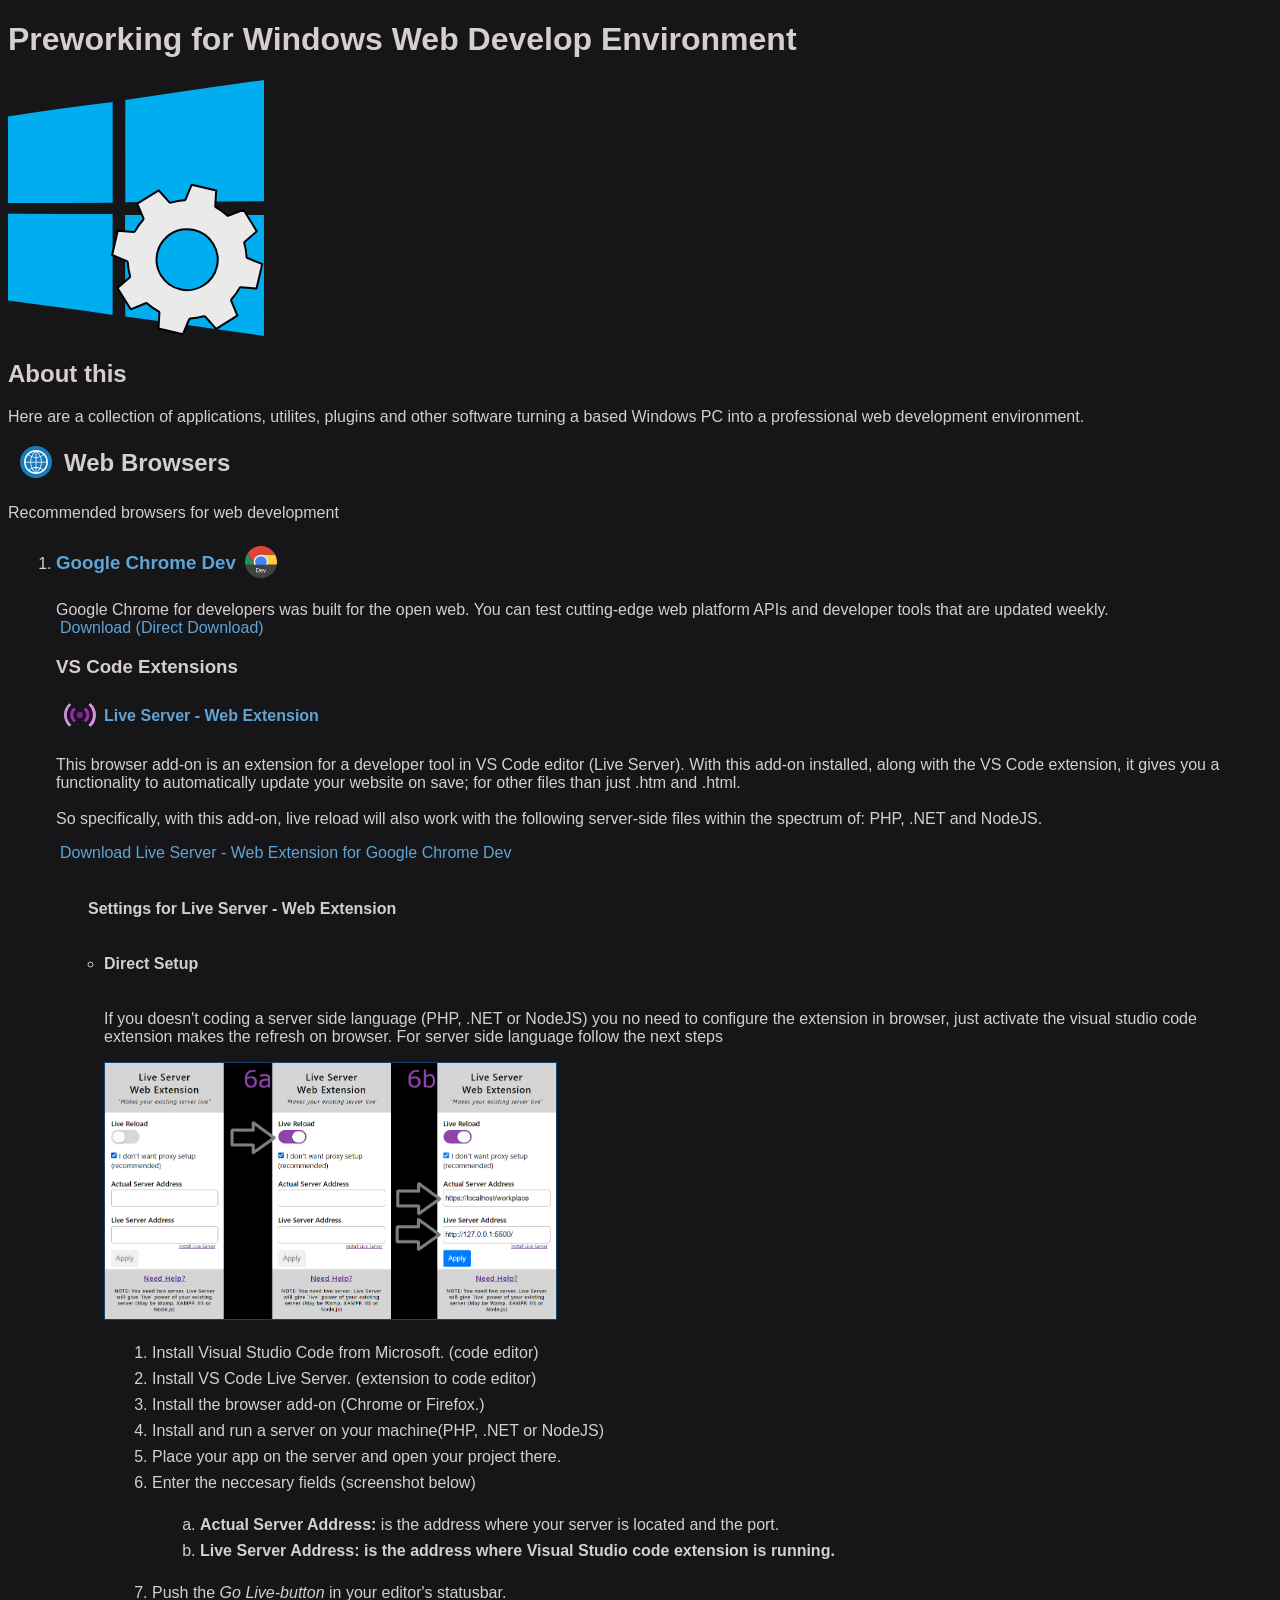
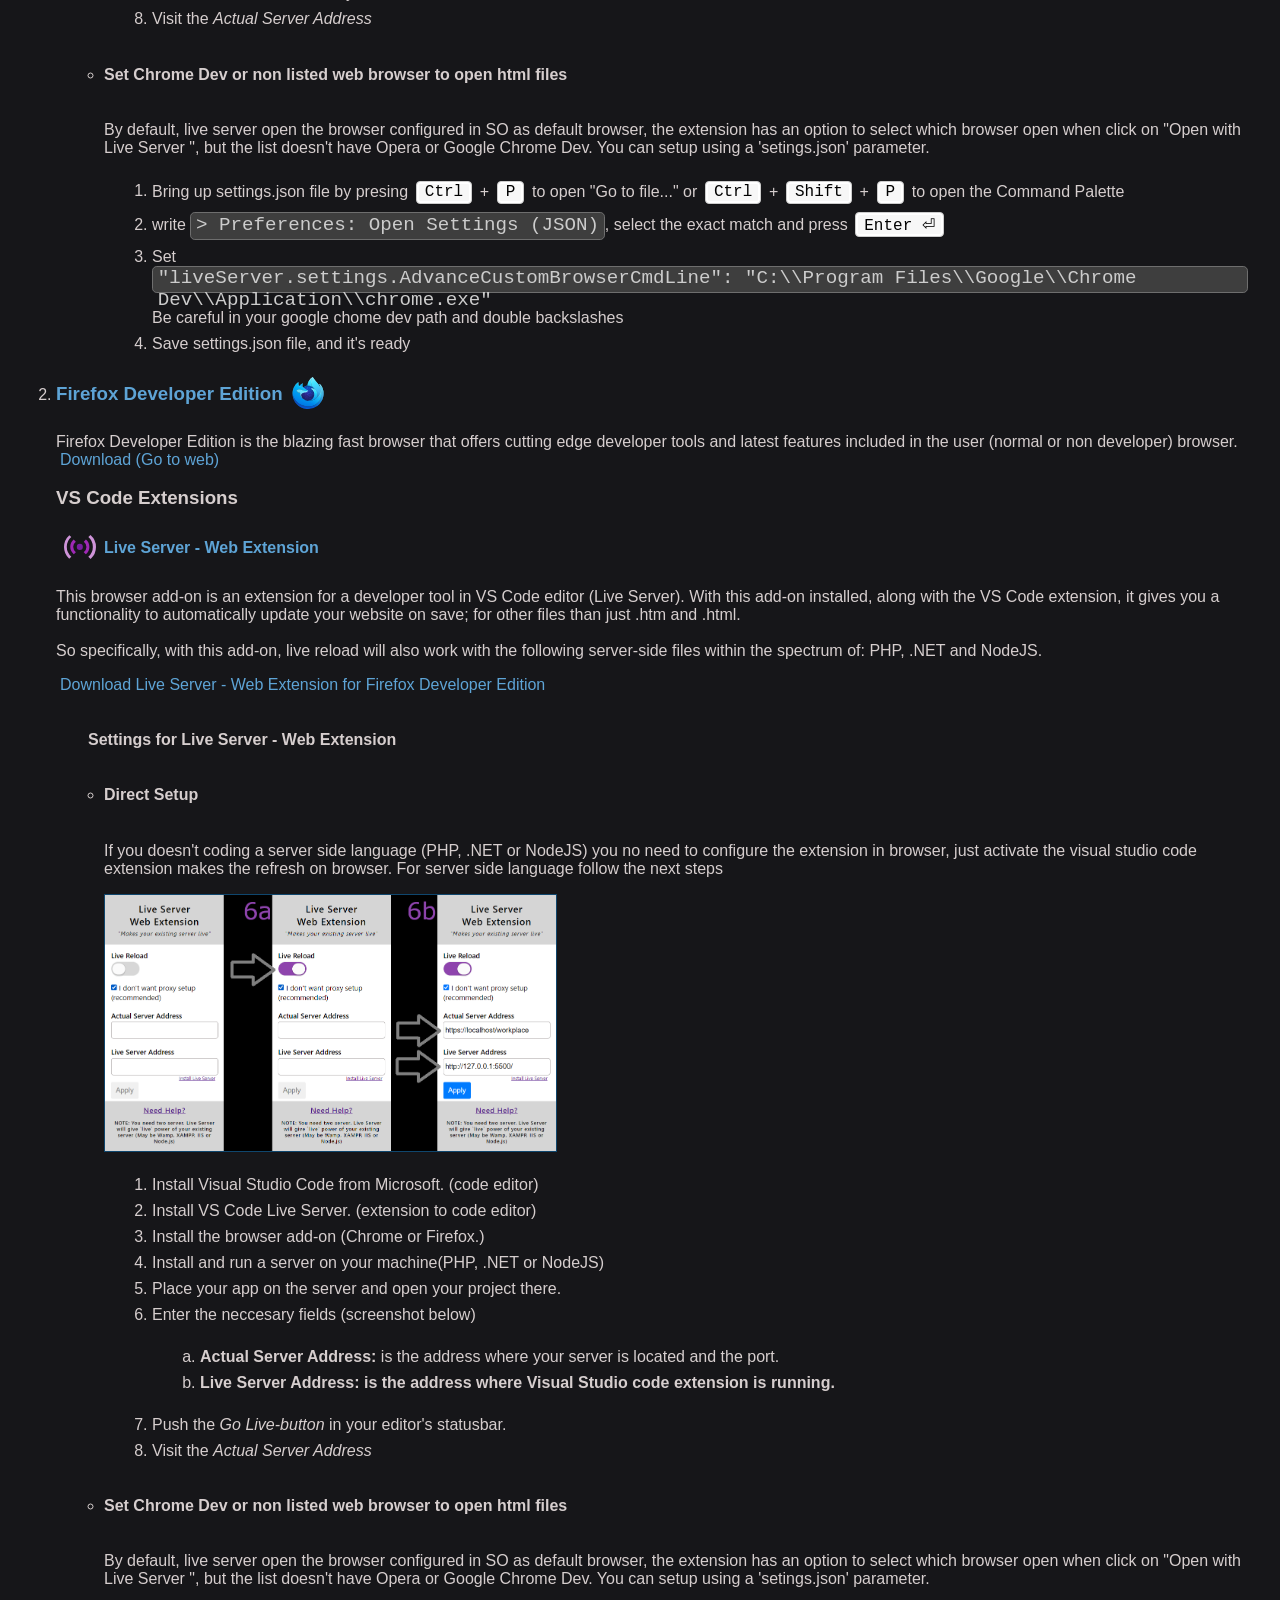
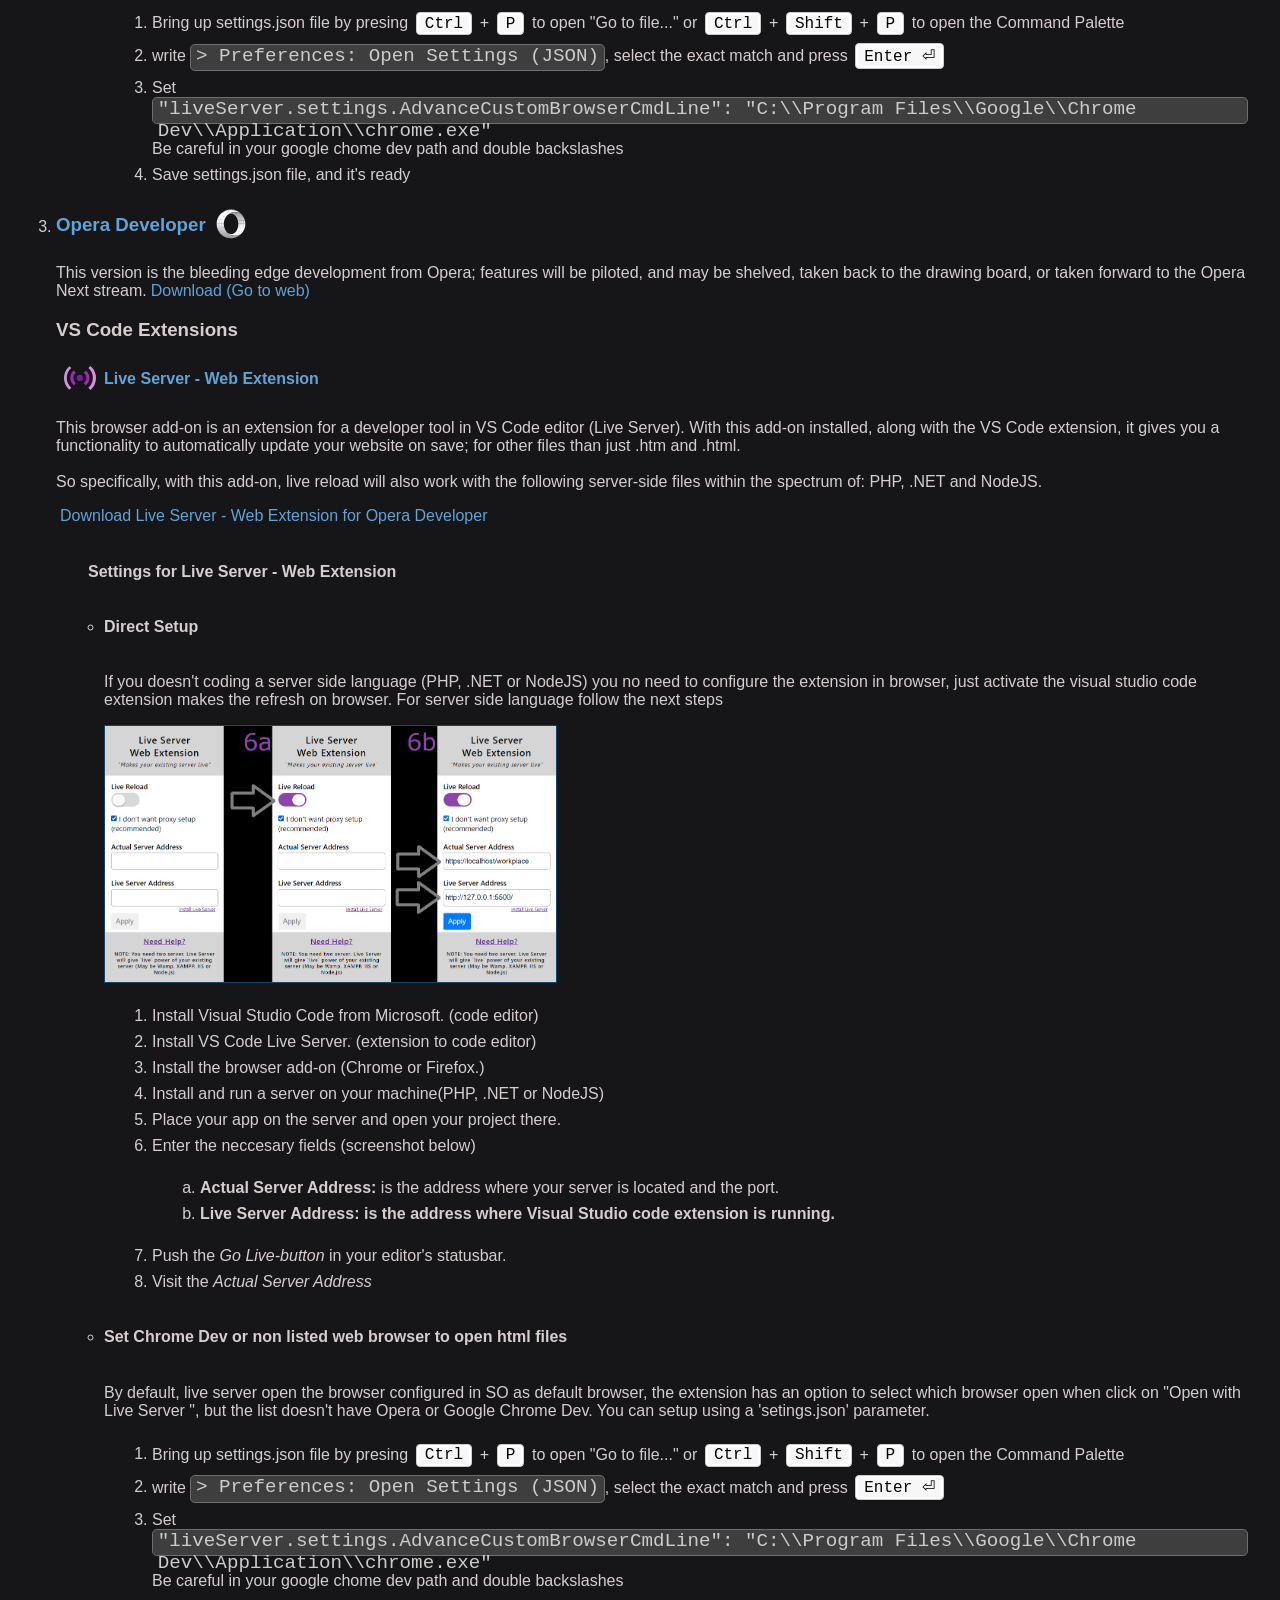
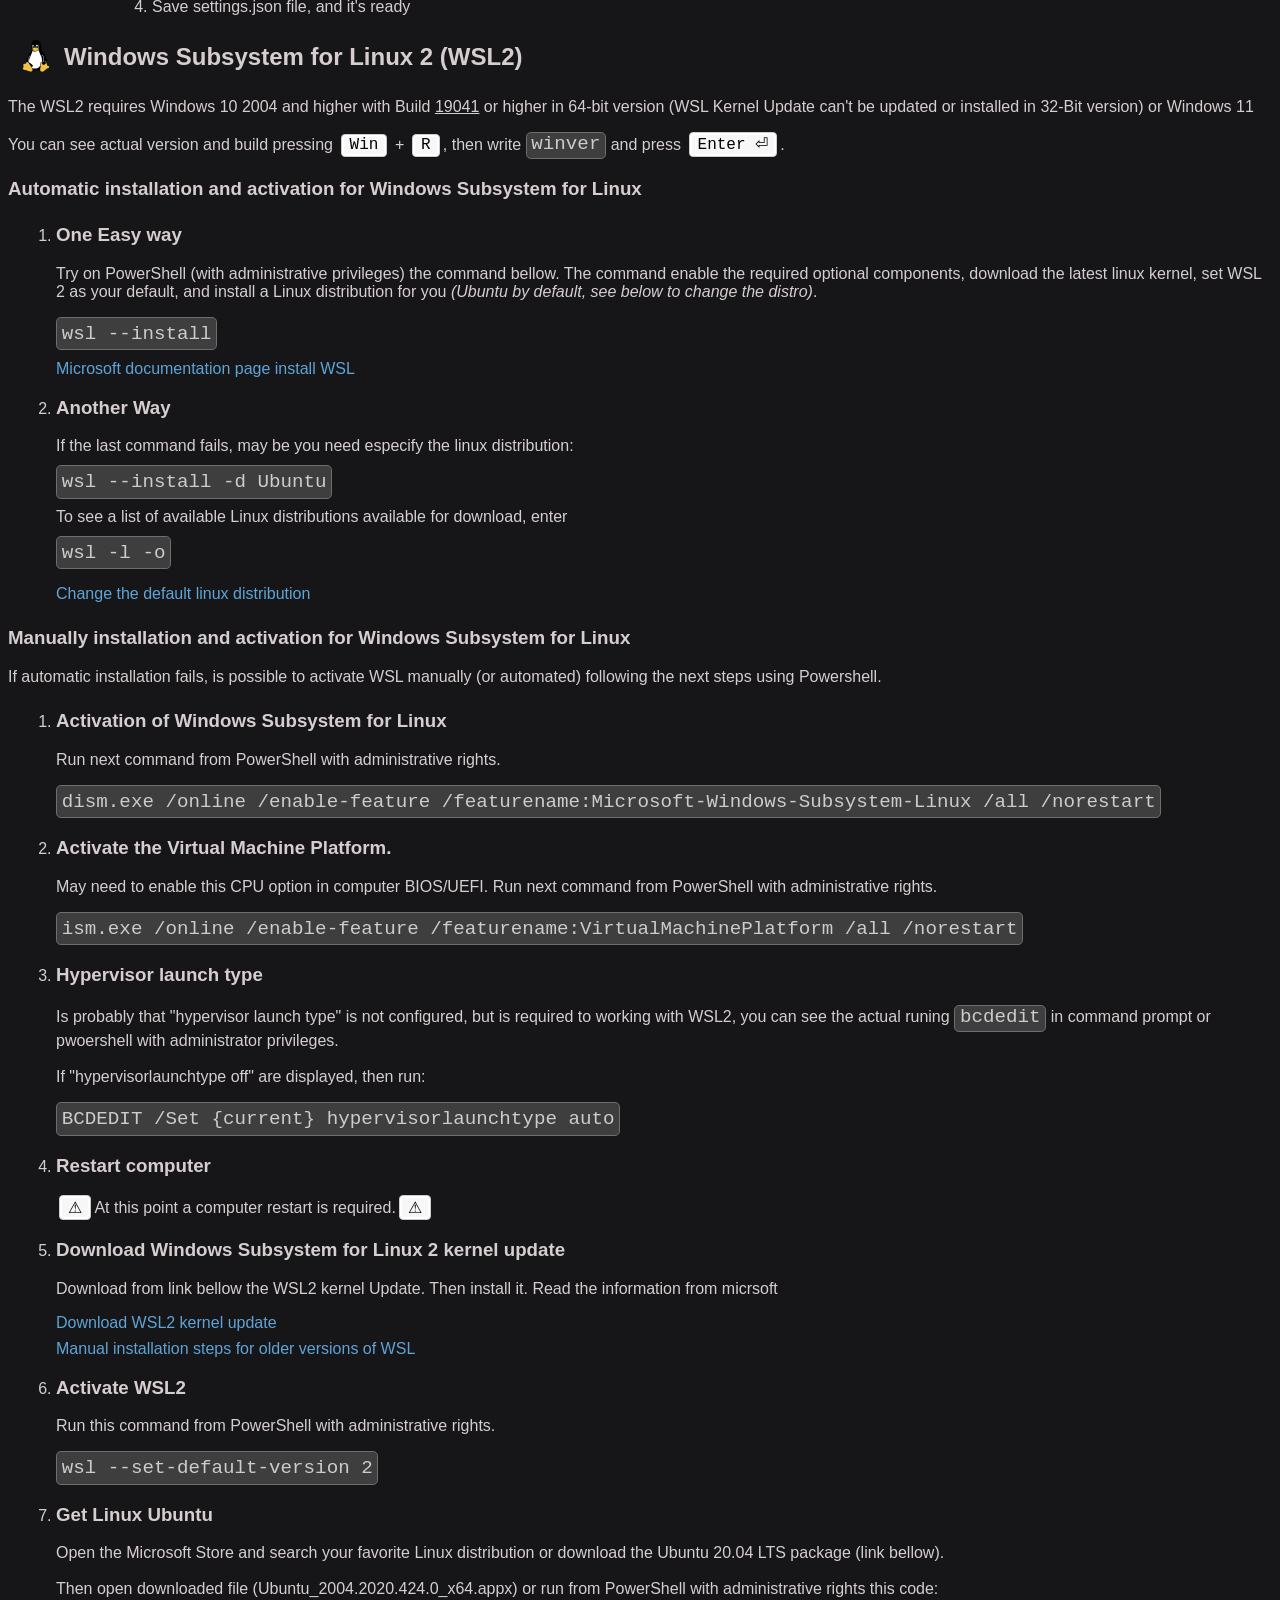
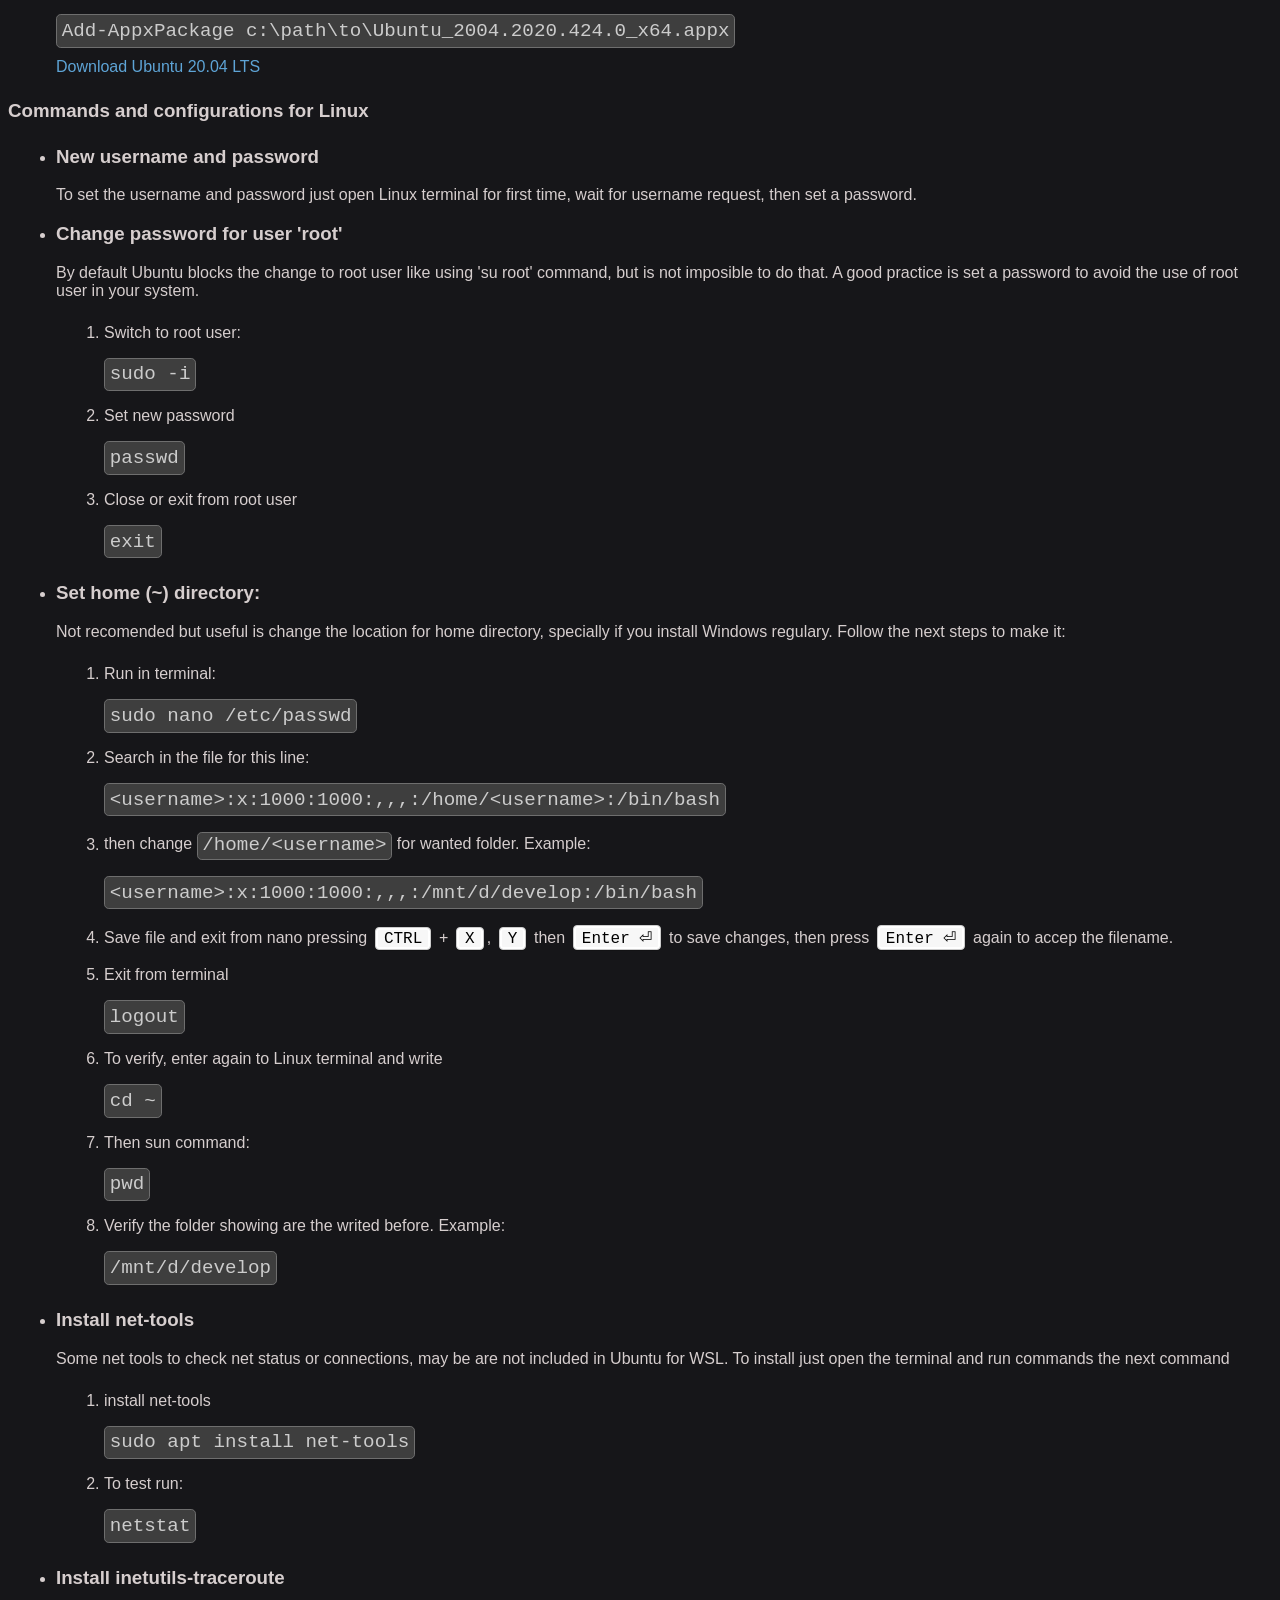
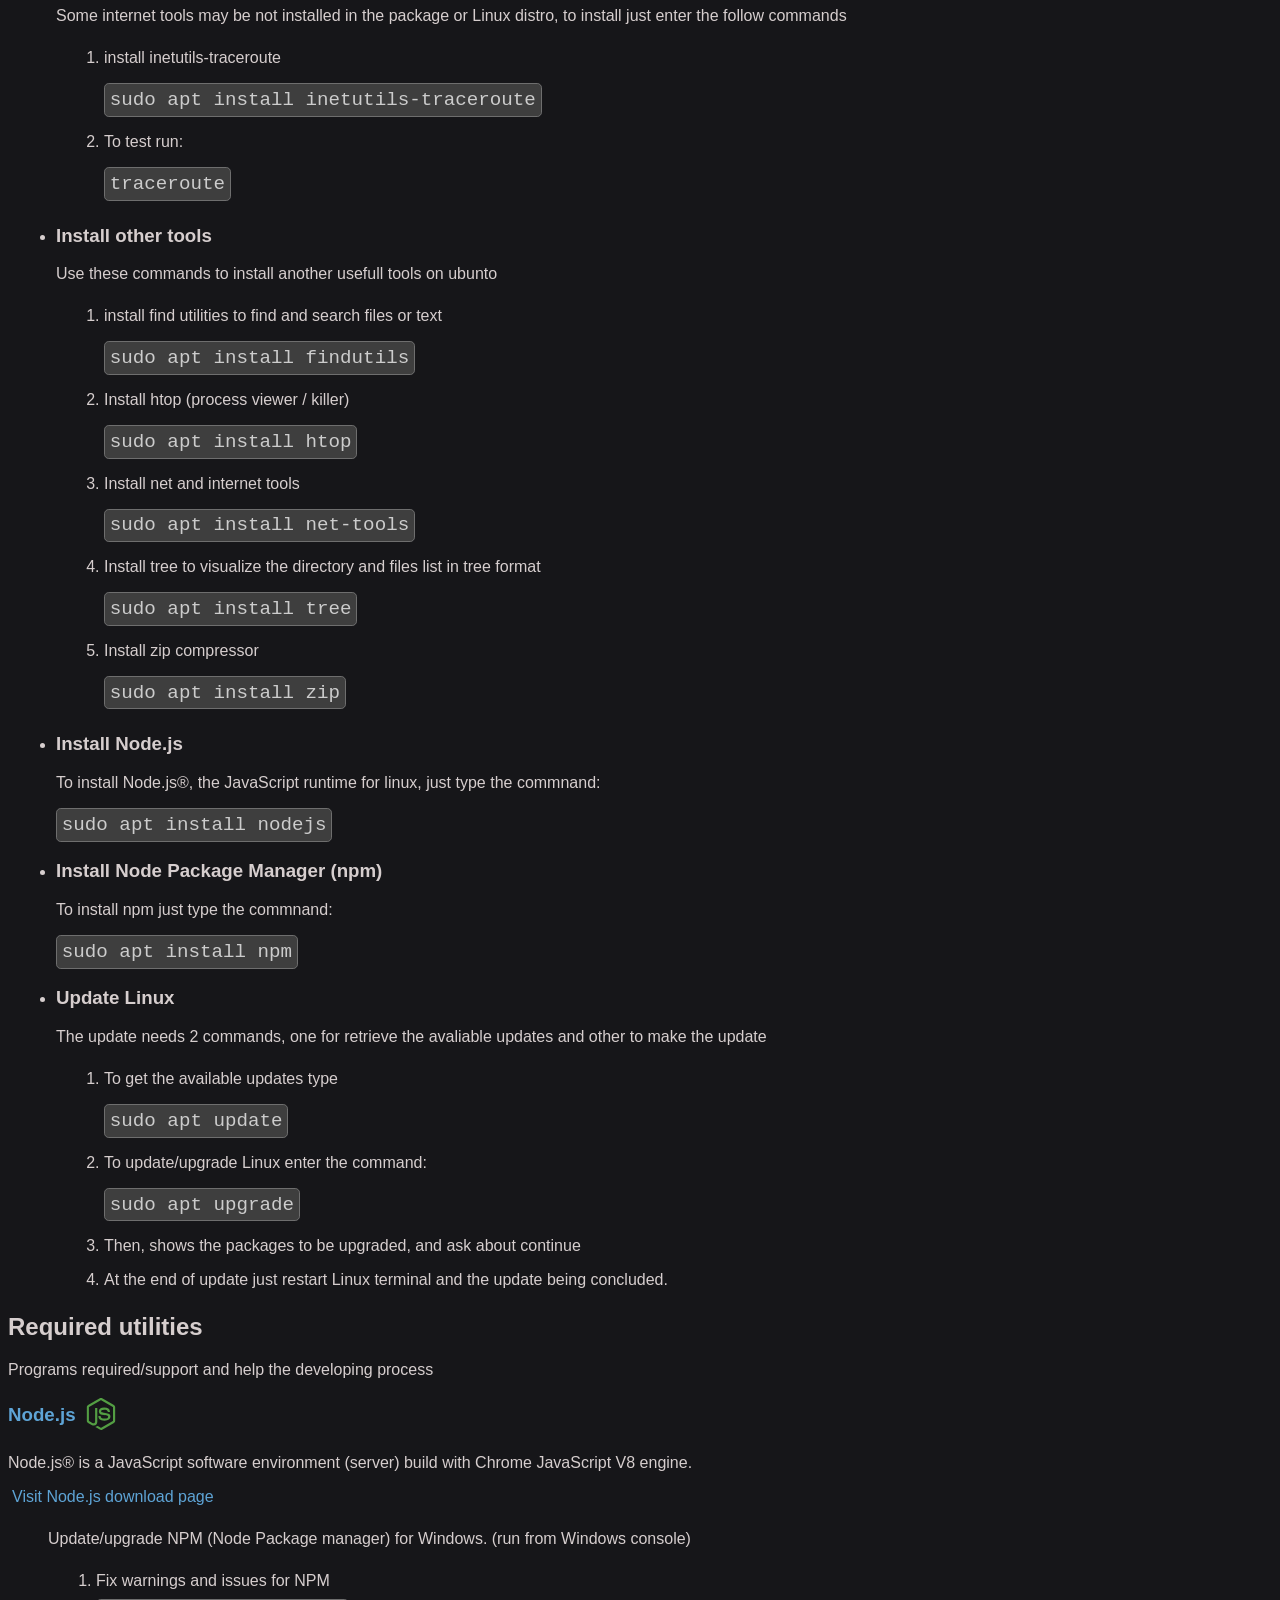
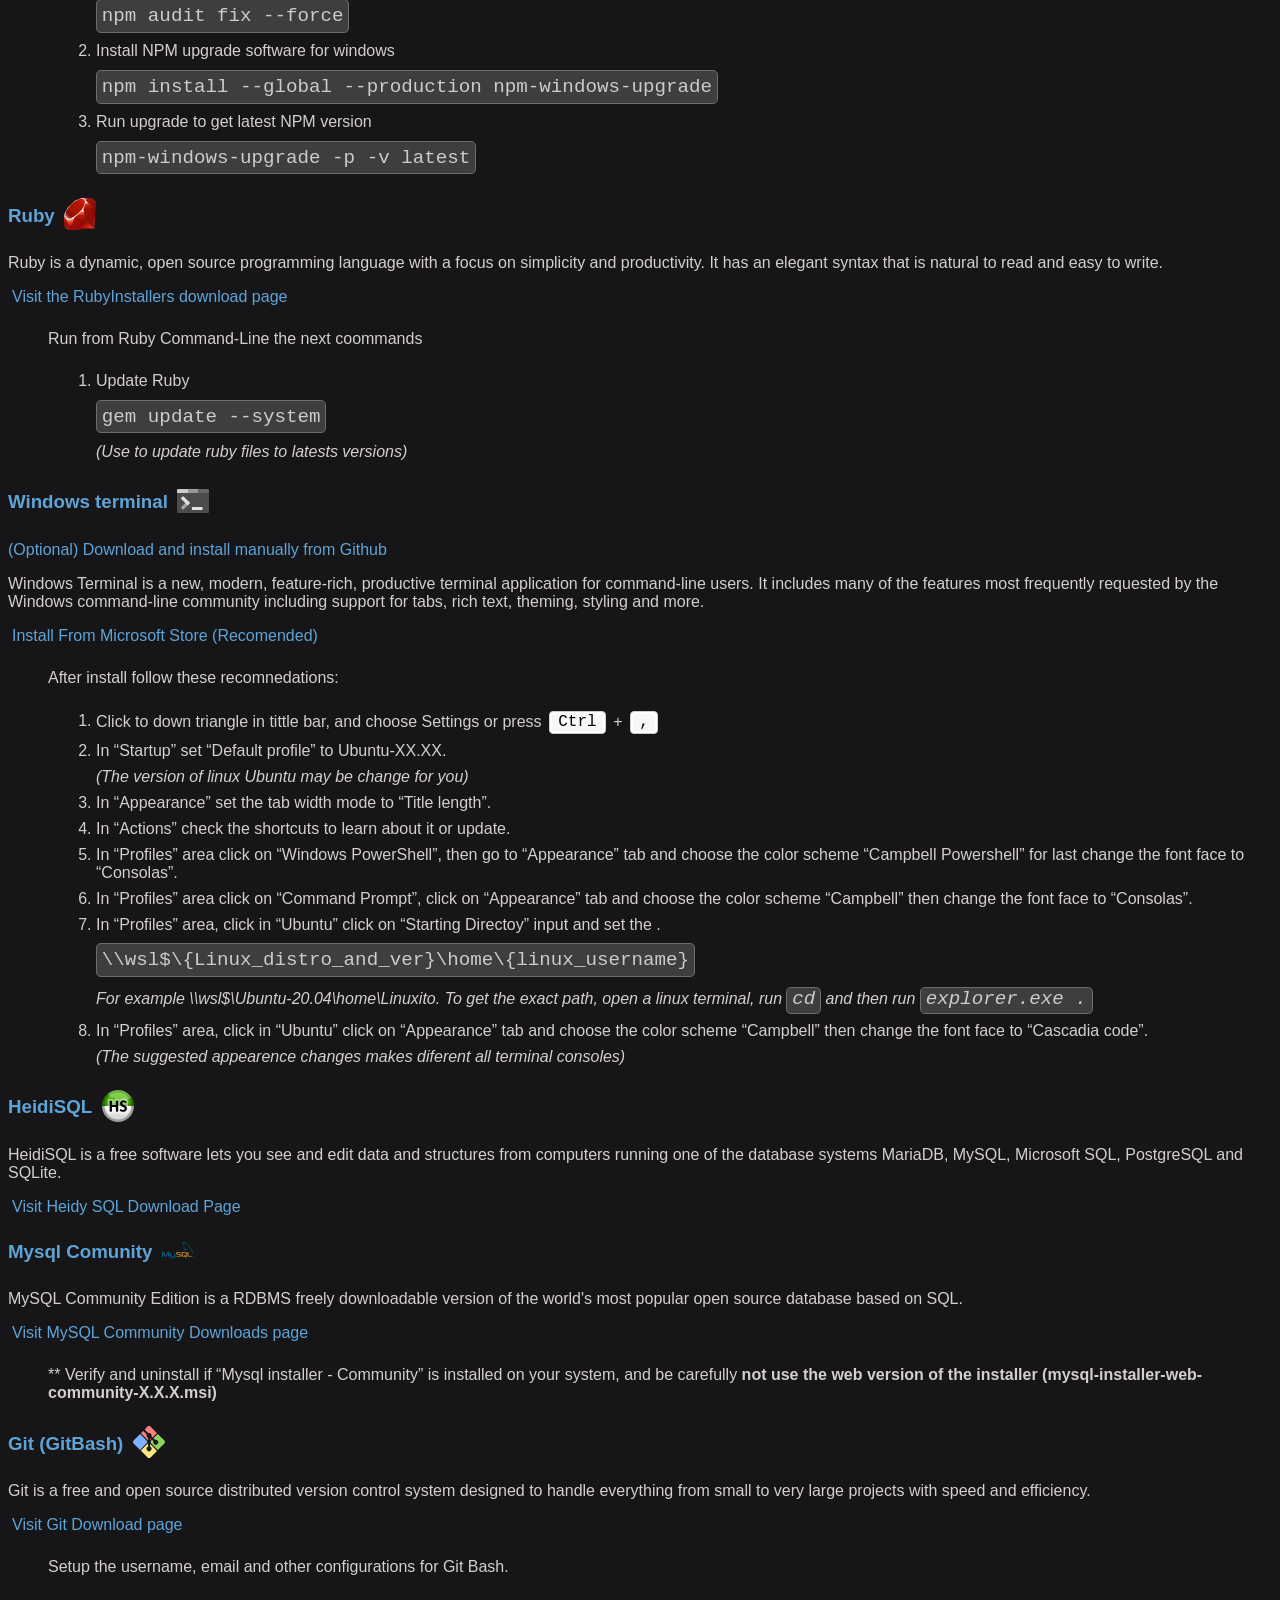
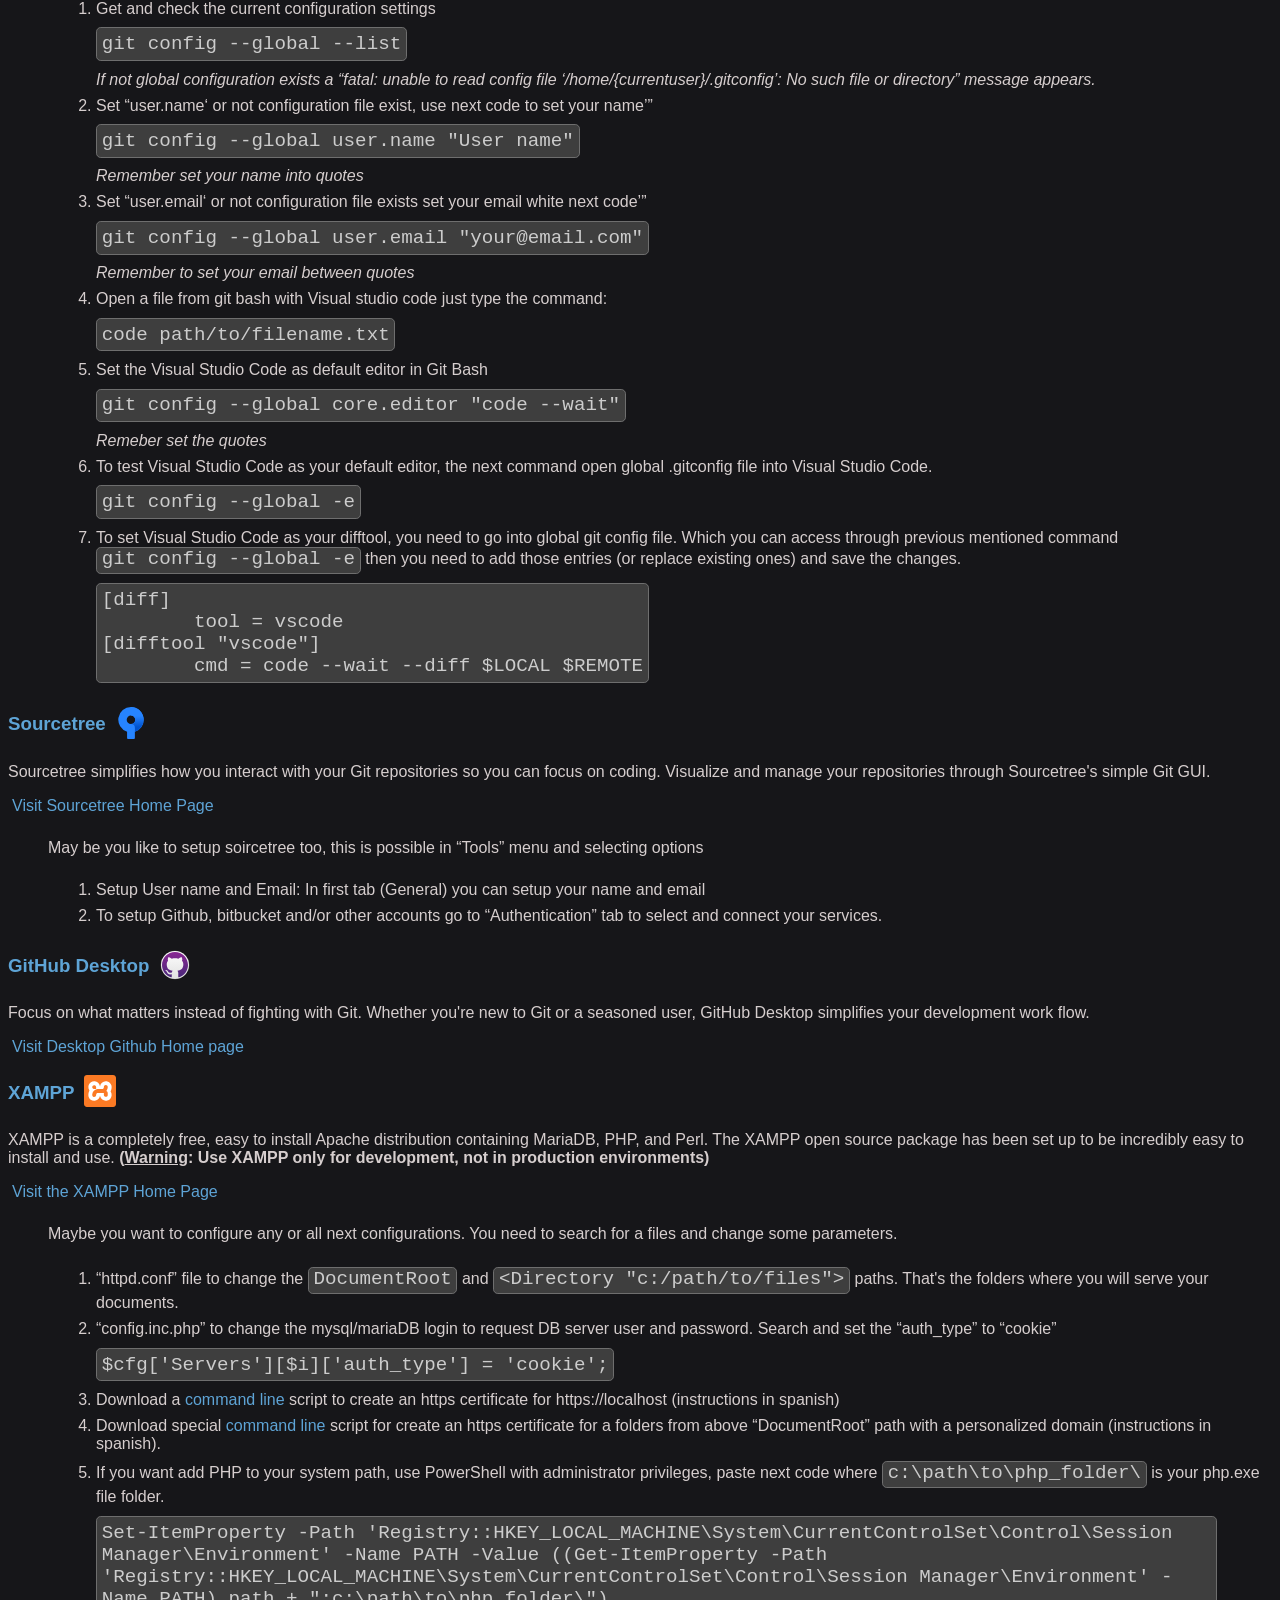
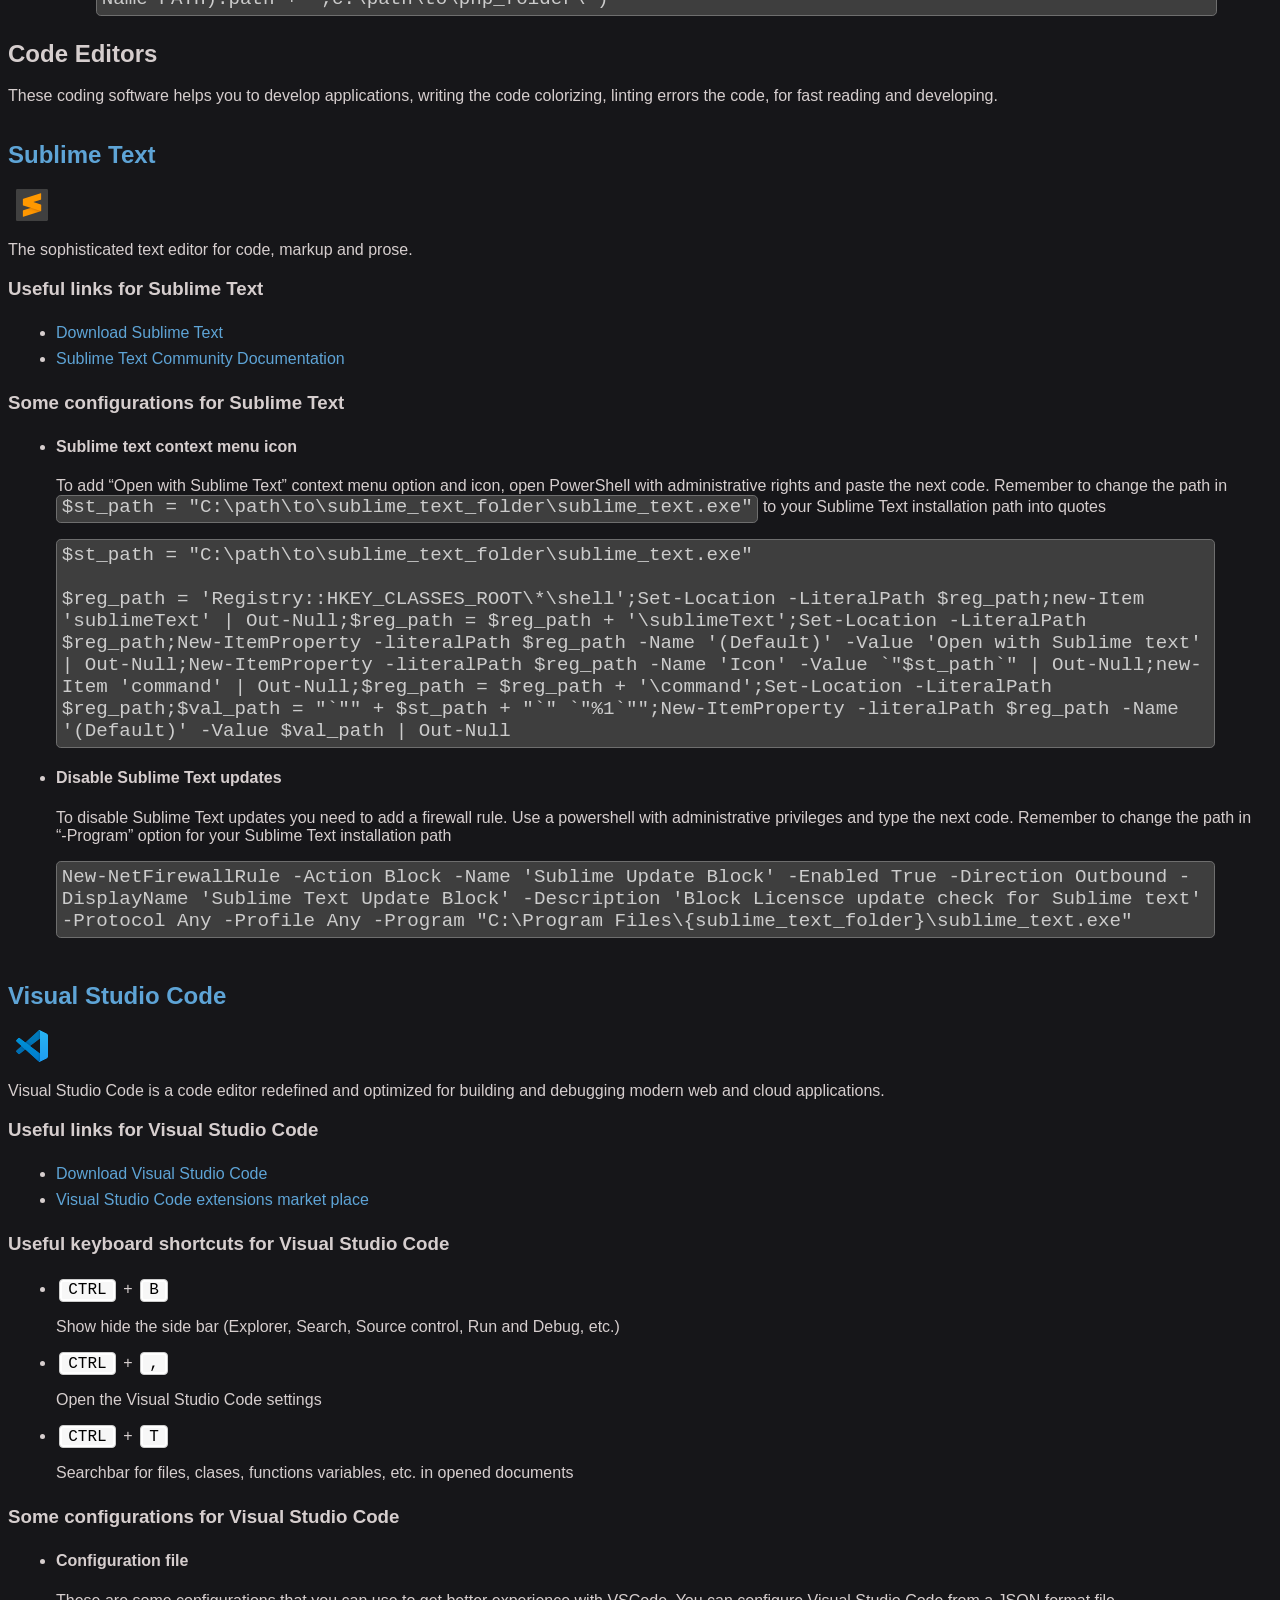
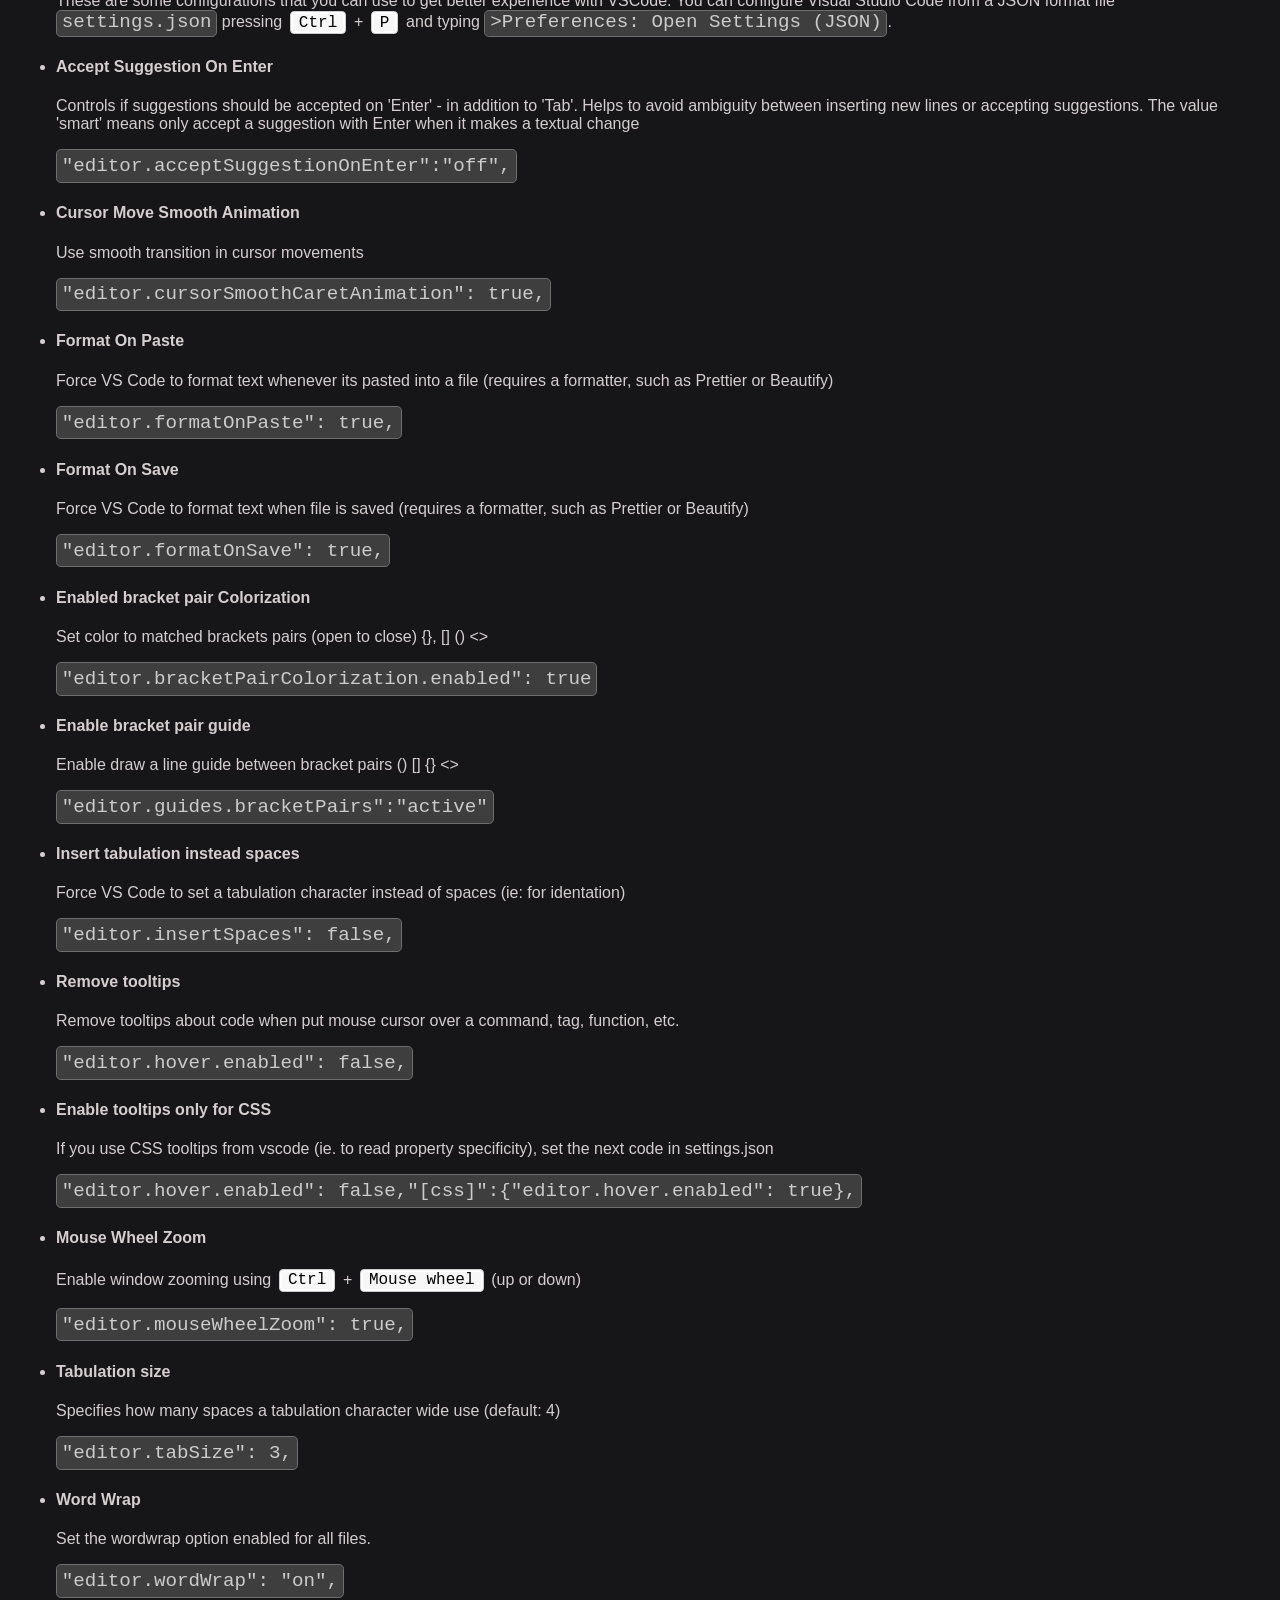
<file: public_html/index.html>
<!DOCTYPE html>
<html lang="en">
	<head>
		<meta charset="UTF-8" />
		<meta http-equiv="X-UA-Compatible" content="IE=edge" />
		<meta name="viewport" content="width=device-width, initial-scale=1.0" />
		<link rel="icon" href="assets/img/logo-preworking.svg" type="image/svg" />
		<link rel="stylesheet" type="text/css" href="css/main.css" />
		<!--
			Files containing info
		-->
		<script type="text/javascript" src="js/program_web_browsers.js"></script>
		<script type="text/javascript" src="js/program_wsl2.js"></script>
		<script type="text/javascript" src="js/program_win_utils.js"></script>
		<script type="text/javascript" src="js/program_code_editors.js"></script>
		<script type="text/javascript" src="js/program_addons.js"></script>
		
		<!-- Main script Files containing info-->
		<script type="text/javascript" src="js/script.js"></script>
		

		<title>Preworking para Web</title>
	</head>

	<body>
		<header>
			<h1>Preworking for Windows Web Develop Environment</h1>
			<div class="logo">
				<img class="preworking" src="assets/img/logo-preworking.svg" />
			</div>
		</header>
		<section id="software">
			<header>
				<h2>About this</h2>
				<p>
					Here are a collection of applications, utilites, plugins and other software turning a based Windows PC into a professional web development environment.
				</p>
			</header>
			<article id="webBrowsers">
				<header>
				<h2>
					<span class="logo inline"><img src="assets/img/logo-navigators.svg" /></span>Web Browsers
				</h2>
				<p>Recommended browsers for web development</p>
				<header>
				<!--Filled with JS!-->
			</article>

			<article id="wsl">
				<header>
					<h2>
						<span class="logo inline"><img src="assets/img/logo-linux.svg" /></span>Windows Subsystem for Linux 2
						(WSL2)
					</h2>
					<p>
						The WSL2 requires Windows 10 2004 and higher with Build <u>19041</u> or higher in 64-bit version (WSL Kernel
						Update can't be updated or installed in 32-Bit version) or Windows 11
					</p>
					<p>
						You can see actual version and build pressing
						<kbd>Win</kbd> + <kbd>R</kbd>, then write <code>winver</code>
						and press
						<kbd>Enter ⏎</kbd>.
					</p>
				</header>
				<!--Filled with JS!-->
			</article>
		</section>
		<section  id="winUtils">
			<header>
				<h2>Required utilities</h2>
				<p>Programs required/support and help the developing process</p>
			</header>
			<!--Filled with JS!-->
		</section>
		<section  id="codeEditors">
			<header>
				<h2>Code Editors</h2>
				<p>These coding software helps you to develop applications, writing the code colorizing, linting errors the code,  for fast reading and developing.</p>
			</header>
			<!--Filled with JS!-->
		</section>
		<section  id="plugins">
			<header>
				<h2>Plug-ins / Add-ons / Extensions</h2>
				<p>Extension power-up your productivity automatizing tasks. Herar are some extension for some programs related to web develop listed here.</p>
			</header>
			<!--Filled with JS!-->
		</section>

	</body>
</html>
</file>
<file: public_html/css/main.css>
html{background-color:#161619;color:#d6cece;font-family:Sans-Serif;font-size:16px}body>header .logo img{height:256px;max-height:256px;max-width:256px;width:256px}code{background-color:#3e3e3e;border:solid 1px #6e6e6e;border-radius:0.25em;color:#ccc;display:inline-block;font-size:1.2em;height:1.3em;padding:0.01em 0.25em;word-wrap:break-word}code.oneline{border:solid 1px #6e6e6e;padding:0.25em;height:auto}code pre{margin:0}a{color:#5ea4d6;display:inline-block;font-style:unset;text-decoration:none}a:hover{text-decoration:underline}kbd{color:#000;display:inline-block;border:1px solid #ccc;border-radius:4px;padding:0.1em 0.5em;margin:0 0.2em;box-shadow:0 1px 0px rgba(0,0,0,0.2),0 0 0 2px #fff inset;background-color:#f7f7f7}h5,h6{font-size:1rem}ol,ul{margin:1.5em 0}li{margin:0.5em}q{word-break:keep-all;white-space:nowrap}.button{margin:0 0.25em}.explicative{display:inline;font-size:0.75rem;font-weight:normal}.img-guide{background-color:transparent;border:1px solid #0f466d;display:block;max-height:16rem;max-width:32rem;position:relative;transition:background-color 0.3s 0s ease-in-out}.img-guide img{display:block;left:50%;max-height:7em;max-width:7em;opacity:0.7;padding:calc(0.5em - 1px);position:absolute;top:50%;transform:translate(-50%, -50%);transition:opacity 0.3s 0s ease-in-out}.img-guide:hover{background-color:#0f466d;transition:background-color 0.1s 0s ease-in-out}.img-guide:hover img{opacity:1;transition:opacity 0.1s 0s ease-in-out}.logo{max-height:fit-content;max-width:fit-content}.logo.inline{display:inline-block;height:100%;margin:0 0.5em;vertical-align:middle;width:auto}.logo img{height:32px;max-height:32px;max-width:32px;width:32px}.oneline{display:block;margin:0.5em 0;max-width:95%;width:fit-content}.how-to-use,.settings{padding-left:2em}#plugins .ext-addon h4 .explicative{display:block}
/*# sourceMappingURL=main.css.map */
</file>
